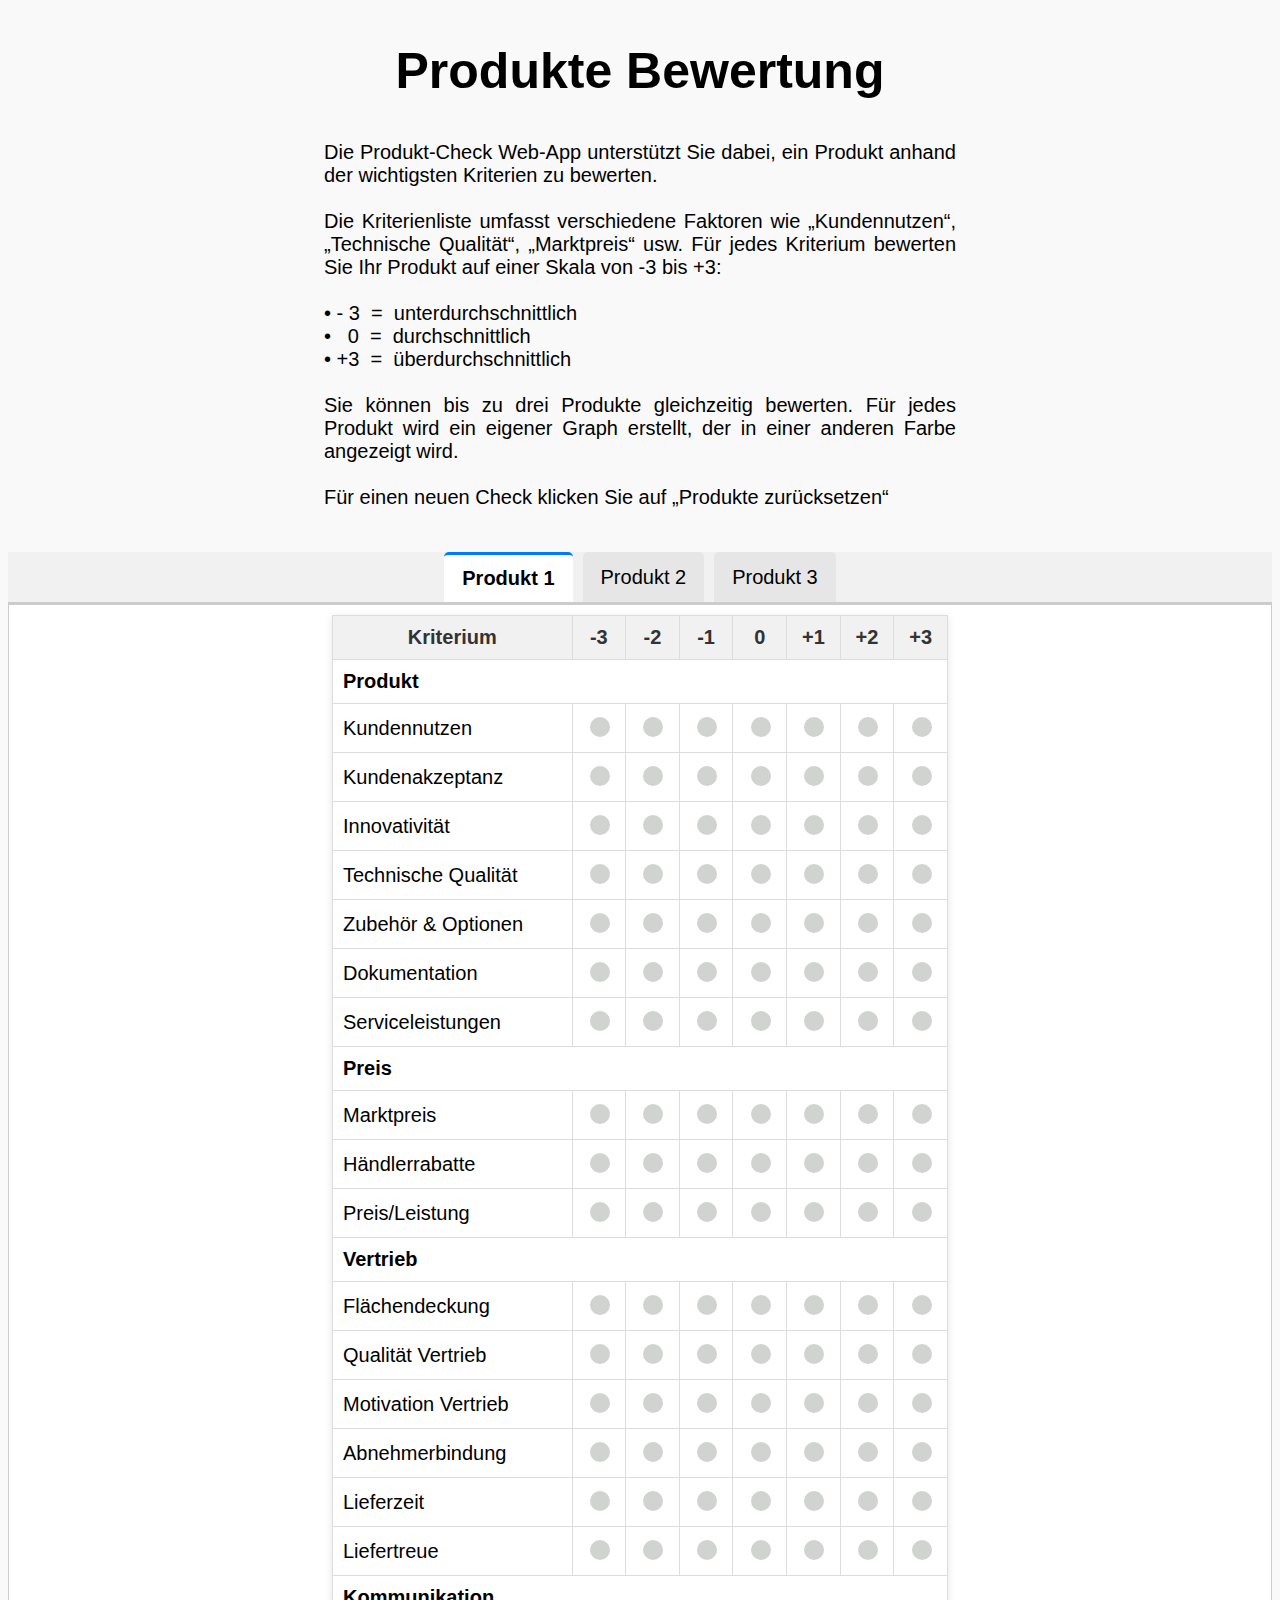
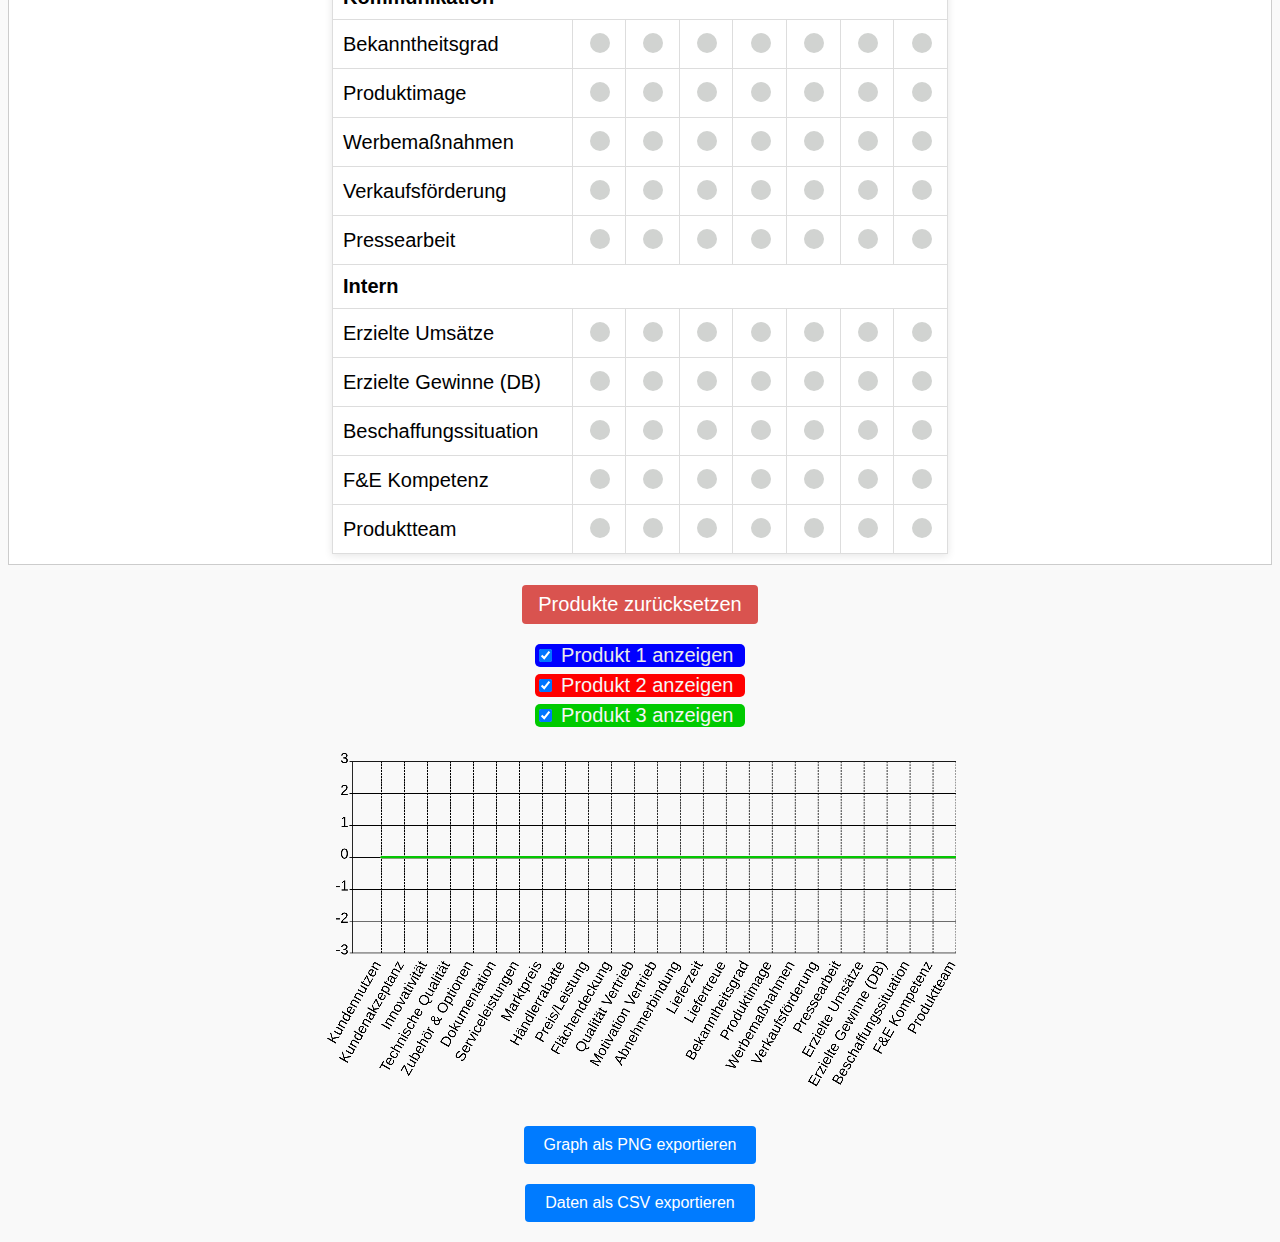
<file: src/index.html>
<!DOCTYPE html>
<html lang="de">
<head>
    <meta charset="UTF-8">
    <meta name="viewport" content="width=device-width, initial-scale=0.8, user-scalable=no">
    <link href="css/style.css" type="text/css" rel="stylesheet" media="all">
    <link rel="icon" href="css/icon.ico" sizes=any >
    <title>Produkt-Check</title>
</head>
<body onload="drawGraph();openCity(event, 'Product1');init()">

<h2>Produkte Bewertung</h2>

   <p>Die Produkt-Check Web-App unterstützt Sie dabei, ein Produkt anhand der wichtigsten Kriterien zu bewerten.<br><br>
    Die Kriterienliste umfasst verschiedene Faktoren wie „Kundennutzen“, „Technische Qualität“, „Marktpreis“ usw.
    Für jedes Kriterium bewerten Sie Ihr Produkt auf einer Skala von -3 bis +3:<br><br>
    &#8226;  -&nbsp3 &nbsp=&nbsp unterdurchschnittlich<br>
    &#8226;  &nbsp 0 &nbsp=&nbsp durchschnittlich<br>
    &#8226;  +3 &nbsp=&nbsp überdurchschnittlich<br><br>
    Sie können bis zu drei Produkte gleichzeitig bewerten. Für jedes Produkt wird ein eigener Graph erstellt,
    der in einer anderen Farbe angezeigt wird.<br><br>
    Für einen neuen Check klicken Sie auf „Produkte zurücksetzen“<br><br>
    </p>

<div class="tab">
    <button class="tablinks" onclick="openCity(event, 'Product1')">Produkt 1</button>
    <button class="tablinks" onclick="openCity(event, 'Product2')">Produkt 2</button>
    <button class="tablinks" onclick="openCity(event, 'Product3')">Produkt 3</button>
</div>


<div id="Product1" class="tabcontent"></div>
<div id="Product2" class="tabcontent"></div>
<div id="Product3" class="tabcontent"></div>


<button class="delete-btn" onclick="resetProduct('${productId}'); drawGraph()">Produkte zurücksetzen</button>


<div class="prod1">
    <label><input type="checkbox" class="prd1" id="toggleProduct1" checked onchange="drawGraph()"> Produkt 1 anzeigen&nbsp&nbsp</label><br>
</div>

<div class="prod2">
    <label><input type="checkbox" class="prd2" id="toggleProduct2" checked onchange="drawGraph()"> Produkt 2 anzeigen&nbsp&nbsp</label><br>
</div>

<div class="prod3">
    <label><input type="checkbox" class="prd3" id="toggleProduct3" checked onchange="drawGraph()"> Produkt 3 anzeigen&nbsp&nbsp</label><br>
</div>


<div class="graph">
    <canvas id="productGraph" style="max-width: 100%; height: auto;"></canvas>
</div>


<button onclick="exportGraphAsPNG()" style="display: flex; margin: 20px auto; padding: 10px 20px; font-size: 16px; background-color: #007BFF; color: white; border: none; border-radius: 4px; cursor: pointer;">Graph als PNG exportieren</button>

<button onclick="exportToCSV()" style="display: flex; margin: 20px auto; padding: 10px 20px; font-size: 16px; background-color: #007BFF; color: white; border: none; border-radius: 4px; cursor: pointer;">Daten als CSV exportieren</button>


<script>
    function exportGraphAsPNG() {
        const canvas = document.getElementById('productGraph');
        const tempCanvas = document.createElement('canvas');
        const ctx = tempCanvas.getContext('2d');

        // Temporäres Canvas mit weißem Hintergrund erstellen
        tempCanvas.width = canvas.width + 50;
        tempCanvas.height = canvas.height;
        ctx.fillStyle = "white";
        ctx.fillRect(0, 0, tempCanvas.width, tempCanvas.height);

        // Original-Canvas auf das temporäre Canvas kopieren
        ctx.drawImage(canvas, 10, 10);

        // PNG-Daten erzeugen
        const image = tempCanvas.toDataURL("image/png");

        // Download-Link erstellen und simulieren
        const link = document.createElement('a');
        link.download = 'graph.png';
        link.href = image;
        link.click();
    }

    function init() {
        const product1Button = document.querySelector("button.tablinks:nth-child(1)");
        openCity(event, 'Product1');
        product1Button.className += " active";
    }

    let productCount = 3;
    const criteria = [
        { heading: "Produkt", items: ["Kundennutzen", "Kundenakzeptanz", "Innovativität", "Technische Qualität", "Zubehör & Optionen", "Dokumentation", "Serviceleistungen"] },
        { heading: "Preis", items: ["Marktpreis", "Händlerrabatte", "Preis/Leistung"] },
        { heading: "Vertrieb", items: ["Flächendeckung", "Qualität Vertrieb", "Motivation Vertrieb", "Abnehmerbindung", "Lieferzeit", "Liefertreue"] },
        { heading: "Kommunikation", items: ["Bekanntheitsgrad", "Produktimage", "Werbemaßnahmen", "Verkaufsförderung", "Pressearbeit"] },
        { heading: "Intern", items: ["Erzielte Umsätze", "Erzielte Gewinne (DB)", "Beschaffungssituation", "F&E Kompetenz", "Produktteam"] }
    ];

    function createTabContent(productId) {
        const tabContent = document.getElementById(productId);
        tabContent.innerHTML = `
        <table>
            <thead>
                <tr>
                    <th>Kriterium</th>
                    <th>-3</th>
                    <th>-2</th>
                    <th>-1</th>
                    <th>0</th>
                    <th>+1</th>
                    <th>+2</th>
                    <th>+3</th>
                </tr>
            </thead>
            <tbody id="criteriaTableBody-${productId}">
            </tbody>
        </table>
    `;

        const tableBody = document.getElementById(`criteriaTableBody-${productId}`);

        // Zwischenüberschriften und Kriterien-Daten
        const groupedCriteria = [
            { heading: "Produkt", items: ["Kundennutzen", "Kundenakzeptanz", "Innovativität", "Technische Qualität", "Zubehör & Optionen", "Dokumentation", "Serviceleistungen"] },
            { heading: "Preis", items: ["Marktpreis", "Händlerrabatte", "Preis/Leistung"] },
            { heading: "Vertrieb", items: ["Flächendeckung", "Qualität Vertrieb", "Motivation Vertrieb", "Abnehmerbindung", "Lieferzeit", "Liefertreue"] },
            { heading: "Kommunikation", items: ["Bekanntheitsgrad", "Produktimage", "Werbemaßnahmen", "Verkaufsförderung", "Pressearbeit"] },
            { heading: "Intern", items: ["Erzielte Umsätze", "Erzielte Gewinne (DB)", "Beschaffungssituation", "F&E Kompetenz", "Produktteam"] },
        ];

        groupedCriteria.forEach((group) => {
            // Zwischenüberschrift einfügen
            const headingRow = document.createElement("tr");
            headingRow.innerHTML = `<td colspan="8" style="font-weight: bold; text-align: left;">${group.heading}</td>`;
            tableBody.appendChild(headingRow);

            // Kriterien hinzufügen
            group.items.forEach((criterion) => {
                const row = document.createElement("tr");
                row.innerHTML = `
            <td class="criterion-name">${criterion}</td>
            <td><input type="radio" name="rating-${productId}-${criterion}" value="-3" onchange="drawGraph()"></td>
            <td><input type="radio" name="rating-${productId}-${criterion}" value="-2" onchange="drawGraph()"></td>
            <td><input type="radio" name="rating-${productId}-${criterion}" value="-1" onchange="drawGraph()"></td>
            <td><input type="radio" name="rating-${productId}-${criterion}" value="0" onchange="drawGraph()"></td>
            <td><input type="radio" name="rating-${productId}-${criterion}" value="1" onchange="drawGraph()"></td>
            <td><input type="radio" name="rating-${productId}-${criterion}" value="2" onchange="drawGraph()"></td>
            <td><input type="radio" name="rating-${productId}-${criterion}" value="3" onchange="drawGraph()"></td>
        `;
                tableBody.appendChild(row);
            });
        });

    }




    function openCity(evt, cityName) {
        const tabcontent = document.getElementsByClassName("tabcontent");
        for (let i = 0; i < tabcontent.length; i++) {
            tabcontent[i].style.display = "none";
        }
        const tablinks = document.getElementsByClassName("tablinks");
        for (let i = 0; i < tablinks.length; i++) {
            tablinks[i].className = tablinks[i].className.replace(" active", "");
        }
        document.getElementById(cityName).style.display = "block";
        evt.currentTarget.className += " active";
    }


    createTabContent("Product1");
    createTabContent("Product2");
    createTabContent("Product3");


    function resetProduct() {
            // Alle Radio-Buttons zurücksetzen
            document.querySelectorAll('input[type="radio"]').forEach(input => input.checked = false);

            // Canvas bereinigen
            const canvas = document.getElementById('productGraph');
            const ctx = canvas.getContext('2d');
            ctx.clearRect(0, 0, canvas.width, canvas.height);

            // Graph neu zeichnen
            drawGraph();
    }



    function exportToCSV() {
        let csvContent = "data:text/csv;charset=utf-8,"; // CSV-Header
        const headers = ["Kriterium"];
        const dataRows = [];

        // Produktnamen und -bewertungen aus den Tabellen dynamisch extrahieren
        for (let i = 1; i <= productCount; i++) {
            const tableBody = document.getElementById(`criteriaTableBody-Product${i}`);
            if (!tableBody) continue;

            const rows = Array.from(tableBody.children);
            const validRows = rows.filter(row => row.querySelectorAll("input[type='radio']").length > 0);

            // Nur bei der ersten Tabelle: Produktnamen hinzufügen
            if (i === 1) {
                headers.push(...Array.from({ length: productCount }, (_, index) => `Produkt ${index + 1}`));
            }

            validRows.forEach((row, rowIndex) => {
                const criterionName = row.querySelector('.criterion-name')?.innerText.trim() || `Kriterium ${rowIndex + 1}`;

                // Initialisiere die Zeile, wenn sie noch nicht existiert
                if (!dataRows[rowIndex]) {
                    dataRows[rowIndex] = [criterionName];
                }

                // Bewertungswert suchen und hinzufügen
                const inputs = row.querySelectorAll("input[type='radio']");
                let rating = 0; // Standardwert auf 0 setzen
                inputs.forEach(input => {
                    if (input.checked) rating = parseInt(input.value);
                });

                dataRows[rowIndex][i] = rating; // Füge Bewertung hinzu
            });
        }

        // CSV-Inhalt zusammensetzen
        csvContent += headers.join(",") + "\n";
        dataRows.forEach(row => {
            csvContent += row.join(",") + "\n";
        });

        // Download-Link erstellen
        const encodedUri = encodeURI(csvContent);
        const link = document.createElement("a");
        link.setAttribute("href", encodedUri);
        link.setAttribute("download", "Bewertungen.csv");
        document.body.appendChild(link); // Link vorübergehend ins DOM einfügen
        link.click();
        document.body.removeChild(link); // Link wieder entfernen
    }





    const productColors = ["#0000ff", "#FF0000", "#00CA00"]; // Farben für die Produkte

    function drawGraph() {
        const canvas = document.getElementById('productGraph');
        const ctx = canvas.getContext('2d');
        canvas.width = 2200; // Breite des Canvas
        canvas.height = 1300; // Höhe des Canvas
        ctx.clearRect(0, 0, canvas.width, canvas.height);
        ctx.fillStyle = "black";
        ctx.strokeStyle = "black";
        ctx.lineWidth = 3;
        ctx.lineJoin = 'round';
        ctx.lineCap = 'round';
        ctx.clearRect(0, 0, canvas.width, canvas.height);

        const width = canvas.width;
        const height = canvas.height;
        const padding = 100;

        // Dynamische Kriterienliste basierend auf der ersten Tabelle
        const firstProductTable = document.getElementById('criteriaTableBody-Product1');
        const rows = Array.from(firstProductTable.children);
        const validRows = rows.filter(row => row.querySelectorAll("input[type='radio']").length > 0);
        const xStep = (width - padding * 2) / (validRows.length - 1);
        const yStep = (height / 1.5 - padding * 2) / 6;

        // Y-Achse zeichnen
        ctx.beginPath();
        ctx.moveTo(padding, padding);
        ctx.lineTo(padding, height / 1.5 - padding);
        ctx.stroke();

        // X-Achse zeichnen
        ctx.beginPath();
        ctx.moveTo(padding, height / 3);
        ctx.lineTo(width - padding, height / 3);
        ctx.stroke();

        // Y-Skala und -Labels von -3 bis +3
        ctx.font = "50px Arial";
        ctx.textAlign = "right";
        for (let i = -3; i <= 3; i++) {
            const y = height / 3 - i * yStep;
            ctx.beginPath();
            ctx.moveTo(padding - 10, y);
            ctx.lineTo(padding + 2200, y);
            ctx.stroke();
            ctx.fillText(i, padding - 15, y + 5);
        }

        // Vertikale Linien und Labels für jedes Kriterium
        ctx.setLineDash([5, 5]); // Gepunktete Linien
        validRows.forEach((row, index) => {
            const criterion = row.querySelector('.criterion-name').innerText; // Dynamischer Name
            const x = 200 + index * xStep;

            ctx.beginPath();
            ctx.moveTo(x, padding); // Vertikale Linien
            ctx.lineTo(x, height / 1.5 - padding);
            ctx.stroke();

            // Labels (unten)
            ctx.save();
            ctx.translate(x, height / 1.5 - padding + 40);
            ctx.rotate(-Math.PI / 3);
            ctx.fillText(criterion, 0, 0);
            ctx.restore();

        });
        ctx.setLineDash([5, 0]);
        // Graphen zeichnen, falls Checkbox aktiviert ist
        for (let i = 1; i <= productCount; i++) {
            const checkbox = document.getElementById(`toggleProduct${i}`);
            if (checkbox && checkbox.checked) {
                drawGraphForProduct(`Product${i}`, productColors[i - 1]);
            }
        }
    }





    // Graphen für jedes Produkt zeichnen
        for (let i = 1; i <= productCount; i++) {
            const productId = `Product${i}`;
            const color = productColors[i - 1];
            drawGraphForProduct(productId, color);
        }


    function drawGraphForProduct(productId, color) {
        const canvas = document.getElementById('productGraph');
        const ctx = canvas.getContext('2d');

        const padding = 100;

        // Dynamische Kriterienliste basierend auf der Tabelle
        const tableBody = document.getElementById(`criteriaTableBody-${productId}`);
        if (!tableBody) return;

        const rows = Array.from(tableBody.children);
        const validRows = rows.filter(row => row.querySelectorAll("input[type='radio']").length > 0);
        const xStep = (canvas.width - padding * 2) / (validRows.length - 1); // Dynamisch für die tatsächlichen Daten
        const yStep = (canvas.height / 1.5 - padding * 2) / 6;

        ctx.beginPath();
        ctx.strokeStyle = color;
        ctx.lineWidth = 8;

        validRows.forEach((row, index) => {
            const inputs = row.querySelectorAll("input[type='radio']");
            let rating = 0;

            inputs.forEach(input => {
                if (input.checked) rating = parseInt(input.value);
            });

            const x = 200 + index * xStep;
            const y = canvas.height / 3 - rating * yStep;

            if (index === 0) {
                ctx.moveTo(x, y);
            } else {
                ctx.lineTo(x, y);
            }
        });

        ctx.stroke();
    }



</script>

</body>
</html>
</file>
<file: src/css/style.css>
body {
    font-family: "Calibri", sans-serif;
    background-color: #f9f9f9;
}

h2 {
    text-align: center;
    font-size: 50px;
}

p {
    margin-inline: auto;
    width: 50%;
    font-size: 20px;
    text-align: justify;
}





/* Tabs styling */
.tab {
    overflow: hidden;
    background-color: #f1f1f1;
    display: flex;
    justify-content: center;
    margin: 0;
    padding: 0;
    border-bottom: 3px solid #ccc;
}

.tab button {
    background-color: #e6e6e6;
    border: none;
    outline: none;
    cursor: pointer;
    padding: 12px 18px;
    transition: 0.3s;
    margin: 0 5px;
    border-radius: 5px 5px 0 0;
    font-size: 20px;
}

.tab button.active {
    background-color: #fff;
    border-top: 3px solid #007BFF;
    font-weight: bold;
}

.tab button:hover {
    background-color: #ddd;
}





/* Tab content styling */
.tabcontent {
    display: none;
    padding: 10px 15px;
    border: 1px solid #ccc;
    border-top: none;
    background-color: #fff;
    font-size: 20px;
}

.tabcontent.active {
    display: compact;
}

/* Table styling */
table {
    width: 50%;
    margin-inline: auto;
    border-collapse: collapse;
    box-shadow: 0 2px 8px rgba(0, 0, 0, 0.1);
    font-size: 20px;
}

input[type='radio'] {
    width: 20px; /* Größer */
    height: 20px;
    cursor: pointer; /* Zeiger ändern */
    border: 2px solid Produktfarbe1; /* Rahmen */
    appearance: none; /* Native Darstellung entfernen */
    border-radius: 50%; /* Runde Form */
    background-color: #d1d3d1; /* Standardfarbe */
    transition: background-color 0.3s ease, transform 0.2s ease;
}

input[type='radio']:checked {
    transform: scale(1.1); /* Leicht vergrößern bei Auswahl */
    border-color: white; /* Randfarbe ändern */
}

/* Farbige Radio-Buttons für Produkt 1 */
#criteriaTableBody-Product1 input[type='radio']:checked {
    background-color: #0000ff; /* Blau */
}

/* Farbige Radio-Buttons für Produkt 2 */
#criteriaTableBody-Product2 input[type='radio']:checked {
    background-color: #ff0000; /* Rot */
}

/* Farbige Radio-Buttons für Produkt 3 */
#criteriaTableBody-Product3 input[type='radio']:checked {
    background-color: #00ca00; /* Grün */
}



th, td {
    border: 1px solid #ddd;
    padding: 10px;
    text-align: center;
    font-size: 20px;
}

th {
    background-color: #f1f1f1;
    color: #333;
}

.criterion-name {
    text-align: left;
    padding-left: 10px;
}




.delete-btn {
    color: white;
    background-color: #d9534f;
    border: none;
    padding: 8px 16px;
    margin: 20px auto;
    display: block;
    cursor: pointer;
    border-radius: 4px;
    font-size: 20px;
}

.delete-btn:hover {
    background-color: #c1241d;
}






.prod1 {
    background-color: #0000ff;
    border-radius: 5px;
    color: #eaeaea;
    max-width: fit-content;
    margin: 7px;
    margin-inline: auto;
    font-size: 20px;
}

.prod2 {
    background-color: #ff0000;
    border-radius: 5px;
    color: #f6f6f6;
    max-width: fit-content;
    margin: 7px;
    margin-inline: auto;
    font-size: 20px;
}


.prod3 {
    background-color: #00ca00;
    border-radius: 5px;
    color: #f6f6f6;
    max-width: fit-content;
    margin: 6px;
    margin-inline: auto;
    font-size: 20px;
}

.graph {
    margin-inline: auto;
    display: flex;
    max-width: 50%;
}

canvas {
    width: 100%;
    height: fit-content;
}






/* Responsive adjustments  */
@media (max-width: 768px) {
    input[type='radio'] {
        width: 12px; /* Größer */
        height: 12px;
    }

    .tab button {
        font-size: 18px;
    }

    th, td {
        border: 1px solid #ddd;
        padding: 5px;
        text-align: center;
        font-size: 14px;
    }

    .criterion-name {
        text-align: left;
        padding-left: 5px;
    }

    table {
        min-width: 90%;
    }

    .graph {
        min-width: 90%;
    }

    p {
        min-width: 80%;
        text-align: left;
        font-size: 17px;
    }

    h2 {
        font-size: 40px;
    }


}
</file>
